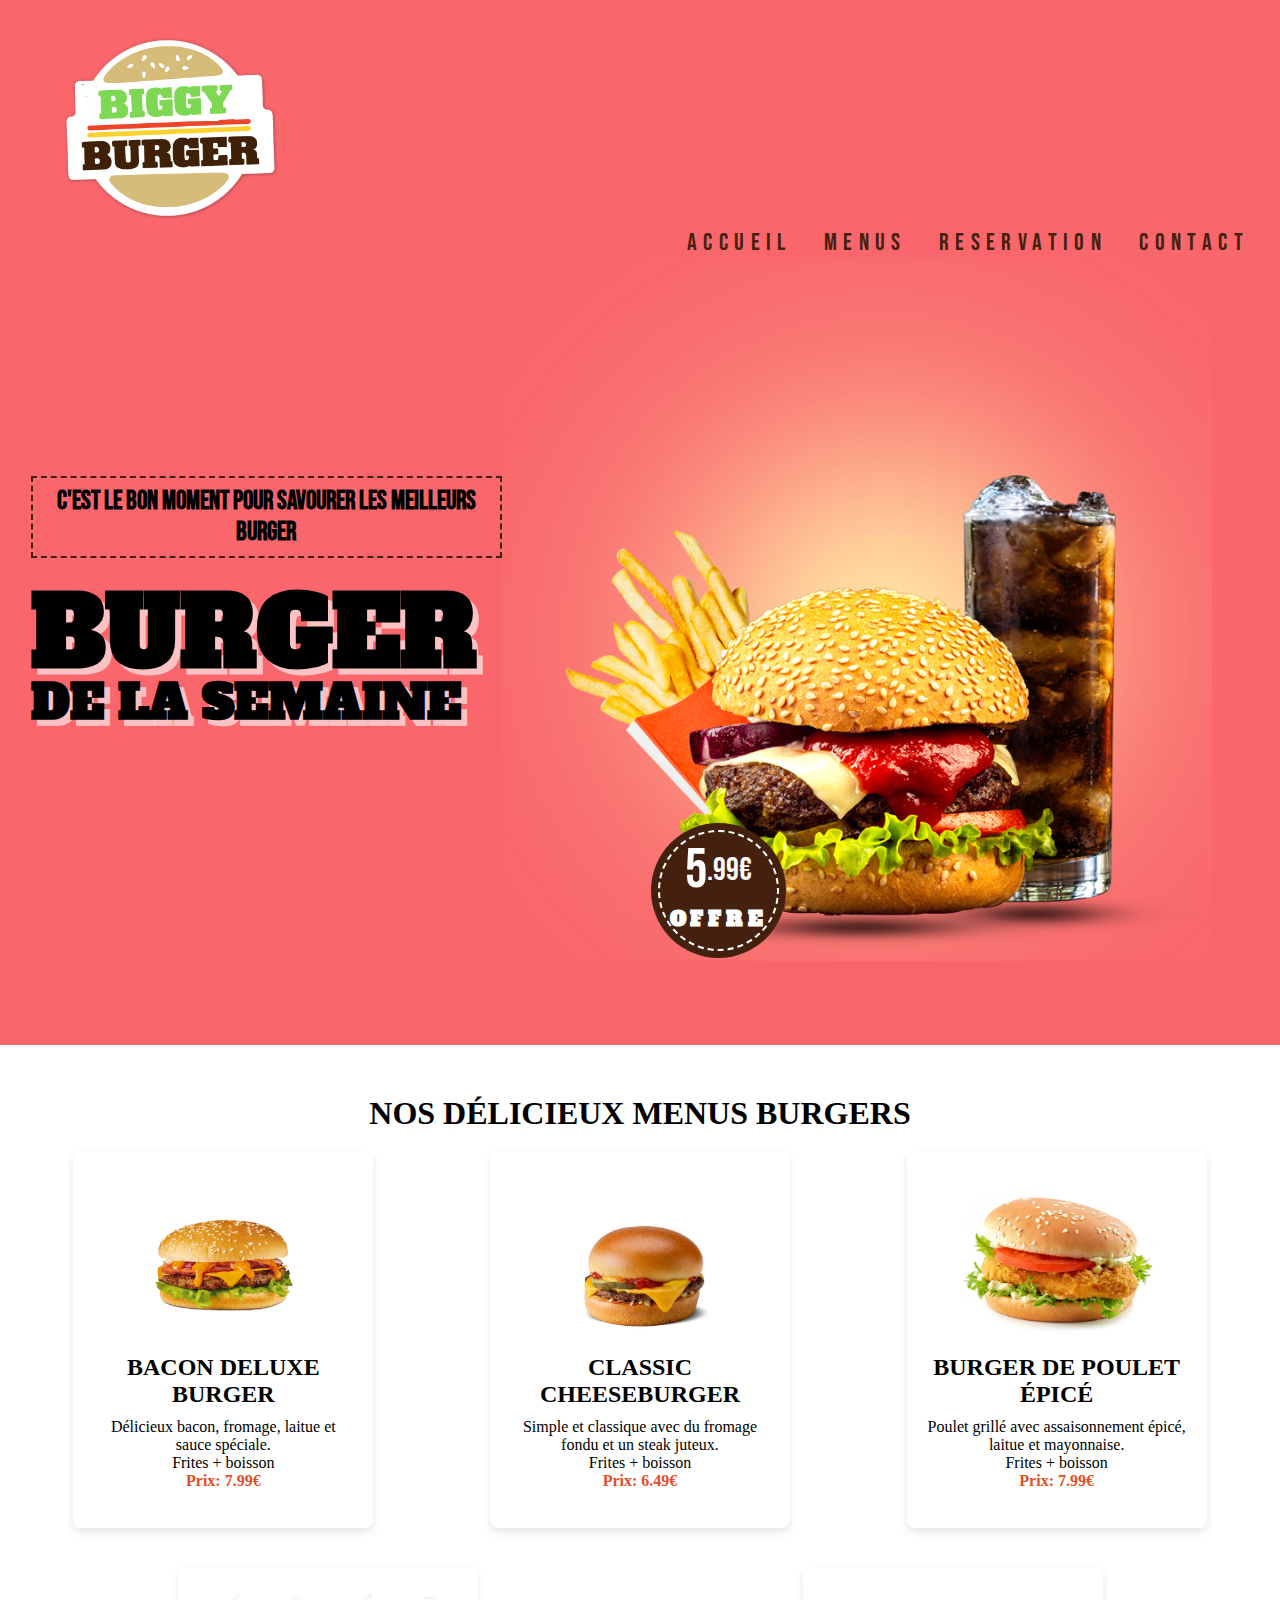
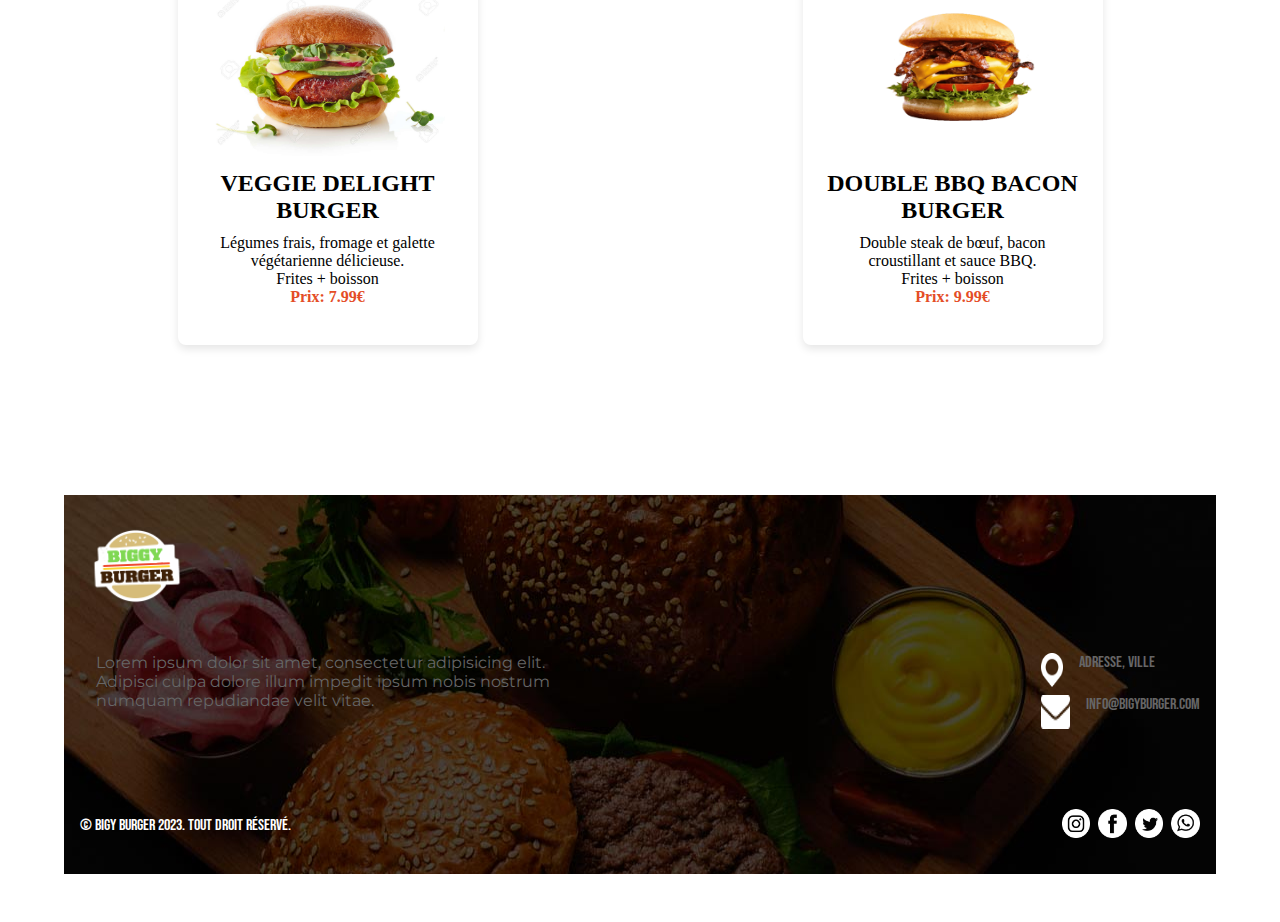
<file: menu.html>
<!DOCTYPE html>
<html lang="fr">
<head>
    <meta charset="UTF-8">
    <meta name="viewport" content="width=device-width, initial-scale=1.0">
    <meta http-equiv="X-UA-Compatible" content="ie=edge">
    
    <title>Menu - BiggyBurger</title>
    <link rel="stylesheet" href="asset/static/style.css">
    <link rel="preconnect" href="https://fonts.googleapis.com">
    <link rel="preconnect" href="https://fonts.gstatic.com" crossorigin>
    <link href="https://fonts.googleapis.com/css2?family=Alfa+Slab+One&family=Bebas+Neue&family=Montserrat:wght@300;400;700&display=swap" rel="stylesheet">
    
</head>
<body>
    <header>
        <div class="wrap1">
            <div class="logo_top">
                <div class="logo_header">
                    <img src="./asset/img/BIGGYSBURGER.png" alt="Logo Biggy burger">
                </div>
            </div>
            <ul class="menu">
                <li><a href="index.html">Accueil</a></li>
                <li><a href="menu.html">Menus</a></li>
                <li><a href="index.html#reservation">Reservation</a></li>
                <li><a href="#reservation">Contact</a></li>
            </ul>
            <div class="a_la_une">
                <div class="a_la_une__left">
                    <h2>c'est le bon moment pour savourer les meilleurs burger</h2>
                    <h1>Burger</h1> <br>
                    <h2>de la semaine</h2>
                </div>
                <div class="a_la_une__right">
                    <img src="asset/img/header-burger.png" alt="Burger Week">
                    <div class="picto_prix animate__animated animate__bounce">
                        <div class="picto__border">
                            <div class="picto__euro">
                                <div class="euro">
                                    5
                                </div>
                                <div class="cent">
                                    .99€
                                </div>
                            </div>
                            <div class="picto__only">
                                <h2>Offre</h2>
                            </div>
                        </div>
                    </div>
                </div>
            </div>
        </div>
    </header>
    <section id="menu">
        <h1>Nos Délicieux Menus Burgers</h1>

        <article class="wrap2">
           

            <figure class="menu-item">
                <img src="./asset/img/Deluxe-Bacon-Cheeseburger-6-768x572.png" alt="bacon deluxe burger">
                <h2>Bacon Deluxe Burger</h2>
                <figcaption>Délicieux bacon, fromage, laitue et sauce spéciale.<br>Frites + boisson</figcaption>
                <span>Prix: 7.99€</span>
            </figure >

            <figure  class="menu-item">
                <img src="./asset/img/cheeseb.jpg" alt="cheeseburger">
                <h2>Classic Cheeseburger</h2>
                <figcaption>Simple et classique avec du fromage fondu et un steak juteux.<br>Frites + boisson</figcaption>
                <span>Prix: 6.49€</span>
            </figure >

            <figure  class="menu-item">
                <img src="./asset/img/chicken.jpg" alt="Burger 3">
                <h2>Burger de poulet épicé</h2>
                <figcaption>Poulet grillé avec assaisonnement épicé, laitue et mayonnaise.<br>Frites + boisson</figcaption>
                <span>Prix: 7.99€</span>
            </figure >

            <figure  class="menu-item">
                <img src="./asset/img/veggie.jpg" alt="Burger 4">
                <h2>Veggie Delight Burger</h2>
                <figcaption>Légumes frais, fromage et galette végétarienne  délicieuse.<br>Frites + boisson</figcaption>
                <span>Prix: 7.99€</span>
            </figure >

            <figure  class="menu-item">
                <img src="./asset/img/doublebaccon.png" alt="Burger 5">
                <h2>Double BBQ Bacon Burger</h2>
                <figcaption>Double steak de bœuf, bacon croustillant et sauce BBQ.<br>Frites + boisson</figcaption>
                <span>Prix: 9.99€</span>
            </figure >


        </article>
        
    </section>

    <footer>
        <div class="wrap3">
            <div class="logo_footer">
                <img src="asset/img/BIGGYSBURGER.png" alt="Logo Bigy Burger">
            </div>
            <div class="container">
                <div class="left">
                    <p>Lorem ipsum dolor sit amet, consectetur adipisicing elit. Adipisci culpa dolore illum impedit ipsum nobis nostrum numquam repudiandae velit vitae.</p>
                </div>
                <div class="right">
                    <div class="localisation">
                        <img src="asset/img/footer-picto_2.png" alt="Localisation">
                        <p>adresse,  Ville</p>
                    </div>
                    <div class="mail">
                        <img src="asset/img/footer-picto_1.png" alt="Mail">
                        <p>info@bigyburger.com</p>
                    </div>
                </div>
            </div>
            <div class="bottom_container">
                <div class="left">
                    &copy; Bigy Burger 2023. TouT droit réservé.
                </div>
                <ul class="right">
                    <li>
                        <a href="#">
                            <img src="asset/img/reseau-instagram.png" alt="Instagram Bigy Burger">
                        </a>
                    </li>
                    <li>
                        <a href="#">
                            <img src="asset/img/reseau-facebook.png" alt="Facebook Bigy Burger">
                        </a>
                    </li>
                    <li>
                        <a href="#">
                            <img src="asset/img/reseau-twitter.png" alt="Twitter Bigy Burger">
                        </a>
                    </li>
                    <li>
                        <a href="#">
                            <img src="asset/img/reseau-whatsapp.png" alt="Whatsapp Bigy Burger">
                        </a>
                    </li>
                </ul>
            </div>
        </div>
    </footer>


   
</body>
</html>
</file>
<file: asset/static/style.css>
:root {
    --orange: #BD550A;
    --rouge: #F9676C;
    --brown: #44210E;
}
* {
    padding: 0;
    margin: 0;
    box-sizing: border-box;
}
ul, ol {
    list-style: none;
}
body{
    /*overflow-x: hidden;*/
}

h1, h2 {
    text-transform: uppercase;
}
a {
    text-decoration: none;
    text-transform: uppercase;
}
/* WRAPS */
.wrap1 {max-width: 1440px;width:100%;margin: 0 auto;padding: 0 15px;}
.wrap2 {max-width: 1324px;width:100%;margin: 0 auto;padding: 0 15px;}
.wrap3 {max-width: 1235px;width:100%;margin: 0 auto;padding: 0 15px;}
.wrap4 {max-width: 785px;width:100%;margin: 0 auto;padding: 0 15px;}

/* HEADER */
header {
    background-color: var(--rouge);
    padding: 0 1rem;
}
header .wrap1 {}
header .logo_top {
    padding-top: 2rem;
    display: flex;
    flex-flow: row nowrap;
    justify-content: space-between;
    
}
.logo_header img{
    max-width: 60%;
    width: 60%;
}
header .logo_top .logo_header {
     cursor: pointer;
    transition-duration: .8s;
}
header .logo_top .logo_header:hover {
   
    opacity: 50%;
    transition-duration: .8s;
}
header .logo_top .express_delivery {
    display: flex;
    flex-flow: row nowrap;
    align-items: center;
    padding: 1rem;
}
header .logo_top .express_delivery img {
    padding: 0 .5rem;
}
header .logo_top .express_delivery p {
    color: var(--brown);
    font-family: 'Montserrat', sans-serif;
    font-weight: 700;
}
header .menu {
    display: flex;
    flex-flow: row nowrap;
    justify-content: flex-end;
    gap: 2rem;
}
header .menu li {}
header .menu li a {
    color: var(--brown);
    font-family: 'Bebas Neue', cursive;
    font-size: 1.5rem;
    letter-spacing: .4rem;
    transition-duration: .8s;
}
header .menu li a:hover {
    color: rgba(0,0,0,.4);
    text-shadow: 6px 6px 0px rgba(255, 255, 255, .6);
    transition-duration: .8s;
}
header .a_la_une {
    position: relative;
    display: flex;
    flex-flow: row nowrap;
    justify-content: space-between;
    align-items: center;
    padding-bottom: 5rem;
}
header .a_la_une h1, header .a_la_une h2 {
    font-family: 'Alfa Slab One', cursive;
}
header .a_la_une .a_la_une__left {}
header .a_la_une .a_la_une__left h2:first-child {
    width: 70%;
    text-align: center;
    font-family: 'Bebas Neue', cursive;
    
    padding: .5rem;
    border: 2px dashed var(--brown);
}
header .a_la_une .a_la_une__left h1 {
    font-size: 8rem;
    text-shadow: 6px 6px 0px rgba(255, 255, 255, .6);
    transition-duration: .8s;
}
header .a_la_une .a_la_une__left h1:hover {
    transition-duration: .8s;
    text-shadow: 20px 20px 0px rgba(255, 255, 255, .6);
}
header .a_la_une .a_la_une__left h2:last-child {
    font-size: 4rem;
    margin-top: -3rem;
    text-shadow: 6px 6px 0px rgba(255, 255, 255, .6);
    transition-duration: .8s;
}
header .a_la_une .a_la_une__left h2:last-child:hover {
    text-shadow: 20px 20px 0px rgba(255, 255, 255, .6);
    transition-duration: .8s;
}
header .a_la_une .a_la_une__right {}
header .a_la_une .a_la_une__right img {}
/* Suite picto prix ...*/
header .a_la_une .a_la_une__right .picto_prix {
    position: absolute;
    bottom: 10%;
    right: 38%;
    display: flex;
    justify-content: center;
    align-items: center;
    background-color: var(--brown);
    height: 173px;
    width: 173px;
    border-radius: 50%;
}
header .a_la_une .a_la_une__right .picto_prix .picto__border {
    display: flex;
    flex-flow: column wrap;
    justify-content: center;
    align-items: center;
    font-family: 'Bebas Neue', cursive;
    width: 90%;
    height: 90%;
    border: 2px dashed white;
    border-radius: 50%;
    color: white;
}
header .a_la_une .a_la_une__right .picto_prix .picto__border .picto__euro {
    display: flex;
    flex-flow: row nowrap;
    align-items: center;
}
header .a_la_une .a_la_une__right .picto_prix .picto__border .picto__euro .euro{
    font-size: 3.5rem;
}
header .a_la_une .a_la_une__right .picto_prix .picto__border .picto__euro .cent {
    font-size: 2rem;
}
header .a_la_une .a_la_une__right .picto_prix .picto__border .picto__only {
   letter-spacing: .3rem;
}


/* Section 2 */
#try_today {
    display: flex;
    flex-flow: column nowrap;
    align-items: center;
    padding: 3rem 1rem;
    margin: 0 1rem;
}

#try_today .wrap2 {
    display: flex;
    justify-content: space-evenly;
    align-items: center;
}
#try_today a {
    margin-top: 8rem;
    padding: .5rem 1.5rem;
    background-color: var(--orange);
    color: var(--brown);
    font-family: 'Bebas Neue', cursive;
    font-size: 1.5rem;
    transition-duration: .8s;
}
#try_today a:hover {
    box-shadow: 5px 5px 0px 0px var(--brown);
    -webkit-box-shadow : 5px 5px 0px 0px var(--brown);
    -moz-box-shadow : 5px 5px 5px 0px var(--brown);
    transition-duration: .8s;
}
#try_today h2 {
    font-family: 'Bebas Neue', cursive;
    font-weight: 400;
    color: white;
    letter-spacing: .1rem;
}
/* Left */
#try_today .left {

}
#try_today .left .bloc_1 {
    position: relative;
    transition-duration: .8s;
}
#try_today .left .bloc_1:hover {
    filter: grayscale(60%);
    transition-duration: .8s;
}
#try_today .left .bloc_1 .h2_bloc_1 {
    position: absolute;
    top: 5%;
    left: 5%;
}
#try_today .left .bloc_1 .h2_bloc_1 h2:first-child {
}
#try_today .left .bloc_1 .h2_bloc_1 h2:last-child {
    font-size: 2rem;
}
#try_today .left .bloc_1 img {
    border-radius: 10px;
}
/* Right */
#try_today .right {
    display: flex;
    flex-flow: column nowrap;
}
/* -- Bloc 2 -- */
#try_today .right .bloc_2 {
    position: relative;
    padding-bottom: 2rem;
    transition-duration: .8s;
}
#try_today .right .bloc_2:hover {
    filter: grayscale(60%);
    transition-duration: .8s;
}
#try_today .right .bloc_2 .h2_bloc_2 {
    position: absolute;
    top: 10%;
    left: 5%;
}
#try_today .right .bloc_2 .h2_bloc_2 h2 {
    font-size: 2rem;
}
#try_today .right .bloc_2 .h2_bloc_2 h2:first-child {
    font-size: 1.3rem;
}
#try_today .right .bloc_2 img {
    border-radius: 10px;
}
/* -- Bloc 3 -- */
#try_today .right .bloc_3 {
    position: relative;
    transition-duration: .8s;
}
#try_today .right .bloc_3:hover {
    filter: grayscale(60%);
    transition-duration: .8s;
}
#try_today .right .bloc_3 .h2_bloc_3 {
    position: absolute;
    top: 15%;
    left: 5%;
}
#try_today .right .bloc_3 .h2_bloc_3 h2:first-child {}
#try_today .right .bloc_3 .h2_bloc_3 h2:last-child {
    font-size: 2rem;
}
#try_today .right .bloc_3 img {
    border-radius: 10px;
}




/*  Section 3 */
#choose_enjoy {}
#choose_enjoy p {
    font-family: 'Montserrat', sans-serif;
    color: var(--brown);
}
#choose_enjoy .wrap1 {
    padding: 5rem 1rem;
}
#choose_enjoy .intro {
    display: flex;
    flex-flow: column nowrap;
    justify-content: center;
    align-items: center;
    text-align: center;
}
#choose_enjoy .intro > h2 {
    color: var(--brown);
    font-family: 'Alfa Slab One', cursive;
    font-size: 3rem;
}
#choose_enjoy .intro > p {}

#choose_enjoy .container {
    
    width: auto;
    height: auto;
    flex-flow: row nowrap;
    justify-content: space-between;
    align-items: center;
    text-align: center;
    padding: 5rem 0;
}
#choose_enjoy .container img {
    max-width: 350px;
    max-height: 250px;
    width: 100%;
    height: 100%;
    transition-duration: .8s;
}
#choose_enjoy .container img:hover {
    transition-duration: .8s;
    filter: grayscale(70%);
}
#choose_enjoy .container h2 {
    margin-top: 1rem;
    font-family: 'Bebas Neue', cursive;
    font-size: 2.5rem;
    color: var(--brown);
}
#choose_enjoy .container a {
    margin-top: 2rem;
    align-self: center;
    font-family: 'Alfa Slab One', cursive;
    padding: 1rem 1.5rem;
    background-color: var(--rouge);
    color: white;
    transition-duration: .8s;
}
#choose_enjoy .container a:hover {
    box-shadow: 5px 5px 0px 0px var(--rouge);
    -webkit-box-shadow : 5px 5px 0px 0px var(--rouge);
    -moz-box-shadow : 5px 5px 5px 0px var(--rouge);
    transition-duration: .8s;
}
#choose_enjoy .container p {
    margin-top: 1rem;
    
}
/* Burger 1 */
#choose_enjoy .container .burger_1 {
    display: flex;
    flex-flow: column nowrap;
    align-items: center;
    font-family: 'Montserrat', sans-serif;
    color: var(--brown);
}
/* Burger 2 */
#choose_enjoy .container .burger_2 {
    display: flex;
    flex-flow: column nowrap;
    align-items: center;
    font-family: 'Montserrat', sans-serif;
    color: var(--brown);
}
/* Burger 3 */
#choose_enjoy .container .burger_3 {
    display: flex;
    flex-flow: column nowrap;
    align-items: center;
    align-content: flex-end;
    font-family: 'Montserrat', sans-serif;
    color: var(--brown);
   
}

button{
  
    align-items: center;
    padding: .5rem 1.5rem;
    background-color: var(--orange);
    color: var(--brown);
    font-family: 'Bebas Neue', cursive;
    font-size: 1.5rem;
    transition-duration: .8s;
}
#prevButton{
    position: absolute;
    left: 35%;
    transform: translate(-50%, -50%);
}
#nextButton{
    position: absolute;
    left: 65%;
    transform: translate(-50%, -50%);
}



/* DISCOVER - Section 4 */
.shadow {
    box-shadow: 10px 10px 18px 0px rgba(0,0,0,0.27);
    -webkit-box-shadow : 10px 10px 18px 0px rgba(0,0,0,0.27);
    -moz-box-shadow : 10px 10px 18px 0px rgba(0,0,0,0.27);
}
#discover {
    padding: 5rem 1rem;
}
#discover .wrap2 {}
#discover .bloc_1 {
    /*background-color: yellow;*/
    display: flex;
    flex-flow: row nowrap;
    justify-content: space-between;
    padding: 1rem;
}
#discover .bloc_1 .left {
    padding: 2rem 0 0 2rem;
}
#discover .bloc_1 .left h2 {}
#discover .bloc_1 .left h2:first-child {
    font-family: 'Bebas Neue', cursive;
}
#discover .bloc_1 .left h2:nth-child(2){
    font-family: 'Alfa Slab One', cursive;
    font-size: 2.3rem;
}
#discover .bloc_1 .left p {
    padding-top: 2rem;
    font-family: 'Montserrat', sans-serif;
}
#discover .bloc_1 .right {}
#discover .bloc_1 .right img {
    transition-duration: .8s;
}
#discover .bloc_1 .right img:hover {
    transition-duration: .8s;
    filter: grayscale(60%);
}
/* Step Points */
#discover .bloc_step_point {
    display: flex;
    flex-flow: row nowrap;
    gap: .4rem;
    padding: 2rem 0;
}
#discover .bloc_step_point .step_point {
    cursor: pointer;
    background-color: grey;
    width: 12px;
    height: 12px;
    border-radius: 50%;
    opacity: 40%;
}
#discover .bloc_step_point .step_point_1 {
    background-color: var(--orange);
    opacity: 1;
}
#discover .bloc_step_point .step_point:hover {
    background-color: var(--orange);
    opacity: 1;
}


/* RESERVATION - Section 5 */
#reservation {
    padding: 3rem 1rem;
    position: relative;
}
#reservation .wrap4 {
    display: flex;
    flex-flow: column nowrap;
    justify-content: center;
    align-items: center;
}
#reservation .wrap4 h2:first-child {
    font-family: 'Bebas Neue', cursive;
    letter-spacing: 1rem;
    font-size: 2.5rem;
}
#reservation .wrap4 h2:nth-child(2) {
    font-family: 'Alfa Slab One', cursive;
    letter-spacing: .5rem;
    font-size: 2.5rem;
}
#reservation form {
    padding: 3rem 1rem;
    display: flex;
    flex-flow: row nowrap;
    justify-content: center;
    gap: 2rem;
    width: 100%;
}
#reservation form input::placeholder, #reservation form input[type=date], #reservation form input[type=time] {
    font-family: 'Bebas Neue', cursive;
    font-size: 1.4rem;
    font-weight: 400;
}
#reservation form input[type=date], #reservation form input[type=time] {
    font-size: 1rem;
}
#reservation form input {
    font-family: 'Bebas Neue', cursive;
    padding: 1rem;
}
#reservation form .left {
    display: flex;
    flex-flow: column nowrap;
    gap: 1rem;
    width: 45%;
}
#reservation form .left input {
    width: 100%;
}
#reservation form .right {
    display: flex;
    flex-flow: column nowrap;
    gap: 1rem;
    width: 45%;
}
#reservation form .right input {}
#reservation form input[type=submit] {
    cursor: pointer;
    background-color: var(--rouge);
    font-family: 'Alfa Slab One', cursive;
    color: white;
    font-size: 1.4rem;
    border: none;
    transition-duration: .8s;
}
#reservation form input[type=submit]:hover {
    box-shadow: 5px 5px 0px 0px var(--rouge);
    -webkit-box-shadow : 5px 5px 0px 0px var(--rouge);
    -moz-box-shadow : 5px 5px 5px 0px var(--rouge);
    transition-duration: .8s;
}
/* Elements absolute */
#reservation .element_1 {
    position: absolute;
    content: url("../img/group5_image_1.png");
    top: 35%;
    left: 20%;
    width: 5%;
}
#reservation .element_2 {
    position: absolute;
    content: url("../img/group5_image_2.png");
    bottom: -20%;
    right: 10%;
    width: 15%;
}
#reservation .element_3 {
    position: absolute;
    content: url("../img/group5_image_3.png");
    top: 0;
    left: 0;
    width: 15%;
}
#reservation .pub {
    position: absolute;
    content: url("../img/pub.jpg");
    top: 28%;
    right: 10%;
    width: 15%;
    height: 55%;
    border: 2px solid black; 
    padding: 20px; 
    box-sizing: border-box;
}
#reservation .pub2 {
    position: absolute;
    top: 0%;
    left: 40%;
}



/* Footer */
footer {
    padding: 5rem 0 3rem 0;
}
footer .wrap3 {
    padding: 2rem 0 0 1rem;
    background-image: url("../img/footer_big_img.jpg");
    /*background-color: yellow;*/
}
footer .logo_footer {
    display: flex;
    flex-flow: row nowrap;
    justify-content: flex-start;
}
footer .logo_footer img {
    width: 10%;
}
footer .container {
    padding: 3rem 1rem;
    display: flex;
    flex-flow: row nowrap;
    justify-content: space-between;
}
footer .container .left {
    font-family: 'Montserrat', sans-serif;
    color: white;
    width: 45%;
}
footer .container .right {
    font-family: 'Bebas Neue', cursive;
    color: white;
}
/* localisation */
footer .container .right .localisation {
    display: flex;
    flex-flow: row nowrap;
    gap: .5rem;
    margin-bottom: .5rem;
}
footer .container .right .localisation img {
    width: 19%;
    padding: 0 .5rem 0 0;
}
footer .container .right .localisation p {}
/* mail */
footer .container .right .mail {
    display: flex;
    flex-flow: row nowrap;
    gap: .5rem;
}
footer .container .right .mail img {
    padding: 0 .5rem 0 0;
}
footer .container .right .mail p {}
/* bottom_container */
footer .bottom_container {
    display: flex;
    flex-flow: row nowrap;
    justify-content: space-between;
    align-items: center;
    padding: 2rem 0;
}
footer .bottom_container .left {
    font-family: 'Bebas Neue', cursive;
    color: white;
}
footer .bottom_container .right {
    display: flex;
    flex-flow: row nowrap;
    gap: .5rem;
    padding: 0;
    width: 15%;
    padding: 0 1rem;
}
footer .bottom_container .right li {
}
footer .bottom_container .right li a {}
footer .bottom_container .right li a img {
    width: 100%;
    transition-duration: .6s;
}
footer .bottom_container .right li a img:hover {
    opacity: 50%;
    transition-duration: .6s;
}





/* RESPONSIVE */
@media screen and (max-width: 1300px) {

    header .a_la_une .a_la_une__left h1 {
        font-size: 6rem;
    }

    header .a_la_une .a_la_une__left h2:first-child {
        width: 100%;
        font-size: 1.6rem;
    }

    header .a_la_une .a_la_une__left h2:last-child {
        font-size: 3rem;
    }

    header .a_la_une .a_la_une__right img {
        width: 95%;
    }

    header .a_la_une .a_la_une__right .picto_prix {
        bottom: 11%;
        right: 38%;
        height: 135px;
        width: 135px;
    }

    header .a_la_une .a_la_une__right .picto_prix .picto__border .picto__only h2 {
        font-size: 1.3rem;
    }

    #choose_enjoy .container {
        flex-flow: column wrap;
    }

    #choose_enjoy .container a {
        margin-bottom: 5rem;
    }

    #choose_enjoy .burger_1 > h2, p {
        display: flex;
        flex-flow: column wrap;
    }

    #reservation .element_1 {
        left: 6%;
    }

    footer .wrap3 {
        width: 90%;
    }
}
@media screen and (max-width: 1400px) {
  
    #reservation .pub{
        display: none;
    }
}

@media screen and (max-width: 1200px) {
    #try_today .wrap2 {
        flex-wrap: wrap;
        justify-content: center;
        align-items: center;
        width: 100%;
    }

    #try_today .left {
        margin-bottom: 2rem;
    }

    #discover .bloc_1 .right img {
        min-width: 100%;
        width: 100%;
    }

    footer .bottom_container .right {
        width: 30%;
    }
    #reservation .pub{
        display: none;
    }
}

@media screen and (max-width: 1100px) {

    header .a_la_une .a_la_une__right .picto_prix .picto__border .picto__euro .euro {
        font-size: 2.5rem;
    }


    header .a_la_une .a_la_une__right .picto_prix {
        bottom: 11%;
        right: 38%;
        height: 100px;
        width: 100px;
    }

    header .a_la_une .a_la_une__right .picto_prix .picto__border .picto__only h2 {
        margin-top: -10px;
        font-size: .7rem;
        font-weight: 400;
    }
    #reservation .pub{
        display: none;
    }

}

@media screen and (max-width: 1000px) {
    header .a_la_une {
        padding-top: 2rem;
        flex-flow: column wrap;
        text-align: center;
    }

    header .a_la_une .a_la_une__right {
        width: 40%;
    }

    header .a_la_une .a_la_une__right .picto_prix {
        right: 53%;
        bottom: 9%;
    }

    #discover .bloc_1 {
        width: 100%;
        flex-wrap: wrap;
    }
    #reservation .pub{
        display: none;
    }
}


@media screen and (max-width: 900px) {
    #reservation .element_1, #reservation .element_2, #reservation .element_3, #reservation .pub{
        display: none;
    }
}

@media screen and (max-width: 800px) {
    footer .container p {
        font-size: .8rem;
    }

}

@media screen and (max-width: 700px) {
    header .logo_top .express_delivery p {
        font-size: .8rem;
    }

    #reservation form {
        flex-flow: column nowrap;
        gap: 1rem;
    }

    #reservation form .left, #reservation form .right {
        width: 100%;
    }

    #reservation .wrap4 h2:nth-child(2) {
        text-align: center;
        font-size: 1.3rem;
    }

    footer .logo_footer img {
        margin: 0 auto;
        width: 60%;
    }

    footer .container {
        flex-flow: column nowrap;
        align-items: center;
        text-align: center;
        gap: 3rem;
    }

    footer .container .left {
        width: 100%;
    }

    footer .container .right .localisation, footer .container .right .mail {
        display: flex;
        flex-flow: column nowrap;
        align-items: center;
    }

    footer .bottom_container {
        flex-flow: column nowrap;
        margin: 0 auto;
    }

    footer .bottom_container img {
        min-width: 23.5px;
    }

    footer .bottom_container .right {
        justify-content: center;
    }
}

@media screen and (max-width: 600px) {

    header .menu {
        flex-flow: column wrap;
        align-items: center;
        gap: .3rem;
    }

    header .menu li a {
        font-size: 1rem;
    }

    header .a_la_une {
        flex-flow: column nowrap;
    }

    header .a_la_une .a_la_une__left h1 {
        font-size: 4rem;
    }

    #try_today img {
        width: 100%;
    }

    #try_today .right .bloc_2 .h2_bloc_2 h2:first-child, #try_today .left .bloc_1 .h2_bloc_1 h2:first-child, #try_today .right .bloc_3 .h2_bloc_3 h2:first-child {
        font-size: 1rem;
    }

    #try_today .right .bloc_2 .h2_bloc_2 h2 {
        font-size: 1.8rem;
    }

}

@media screen and (max-width: 500px) {

    header .logo_top .express_delivery{
        display: none;
    }

    #try_today .left .bloc_1 .h2_bloc_1 h2:last-child, #try_today .right .bloc_2 .h2_bloc_2 h2, #try_today .right .bloc_3 .h2_bloc_3 h2:last-child {
        font-size: 1.1rem;
    }

    #discover .bloc_1 .left h2:nth-child(2) {
        font-size: 1.6rem;
    }

    #choose_enjoy .container img {
        width: 60%;
    }

}


#menu {
    text-align: center;
    padding: 50px 0;
}

.wrap2 {
    display: flex;
    flex-wrap: wrap;
    justify-content: space-around;
}

.menu-item {
    background-color: #fff;
    border-radius: 8px;
    box-shadow: 0 4px 8px rgba(0, 0, 0, 0.1);
    margin: 20px;
    padding: 20px;
    width: 300px;
}

.menu-item img {
    max-width: 90%;
    width: 90%;
    height: 50%;
    border-radius: 8px;
    margin-bottom: 10px;
}
.menu-item img:hover {
filter: grayscale(70%);
}


h2 {
    font-size: 1.5rem;
    margin-bottom: 10px;
}

p {
    color: #666;
    margin-bottom: 15px;
}

span {
    display: block;
    font-weight: bold;
    color: #e44d26; 
}
</file>
